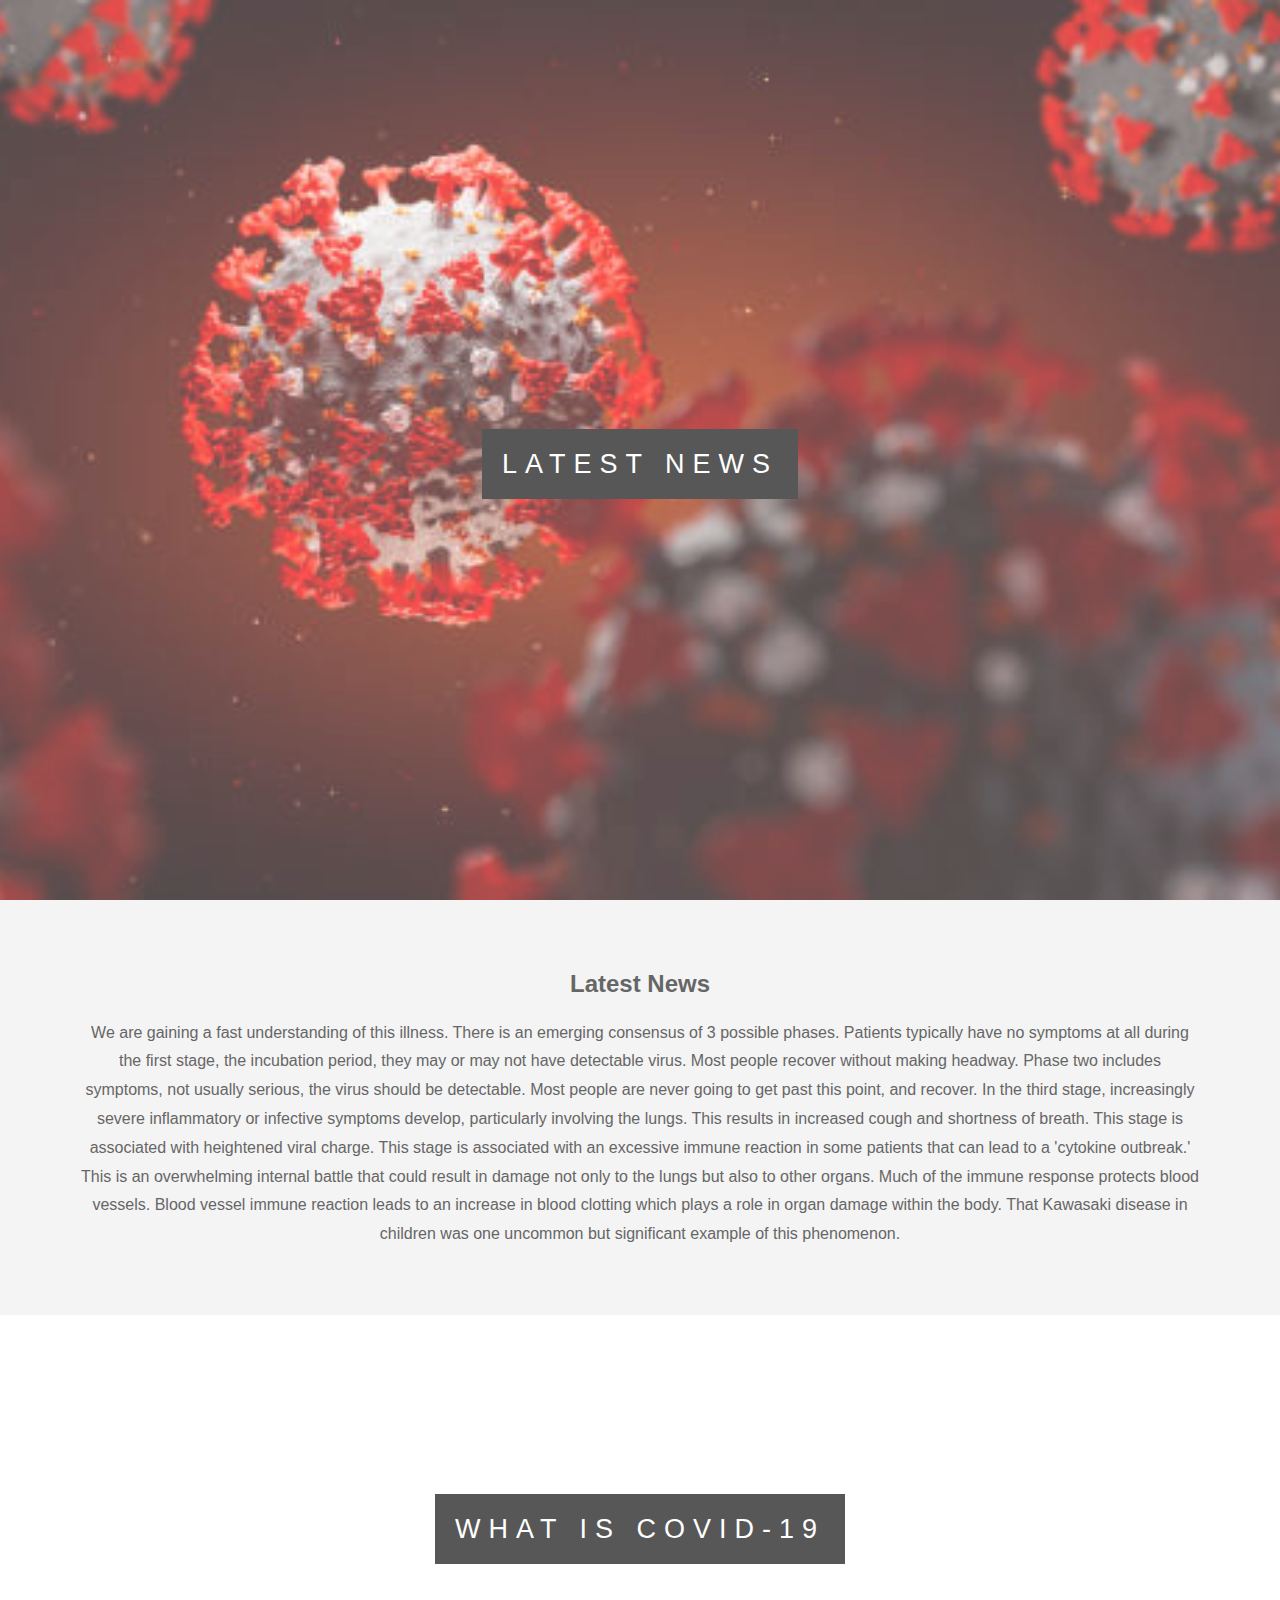
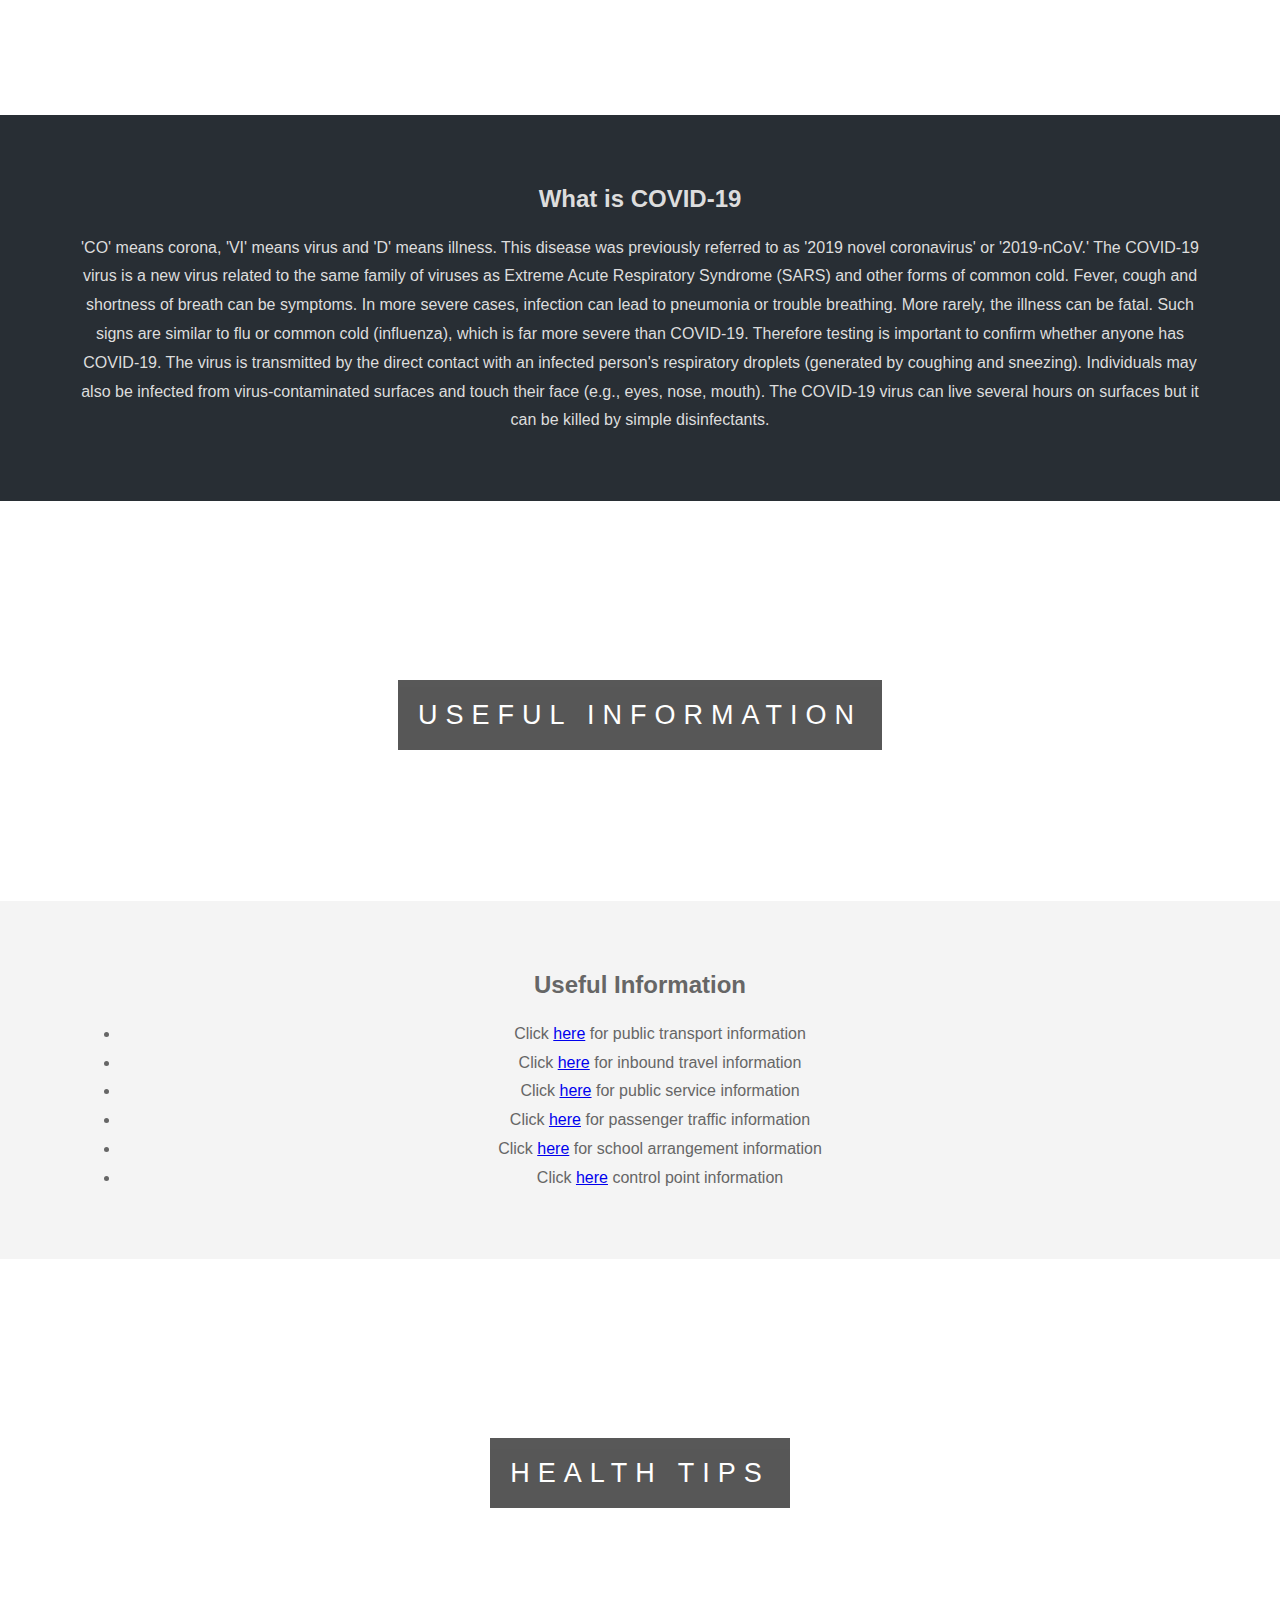
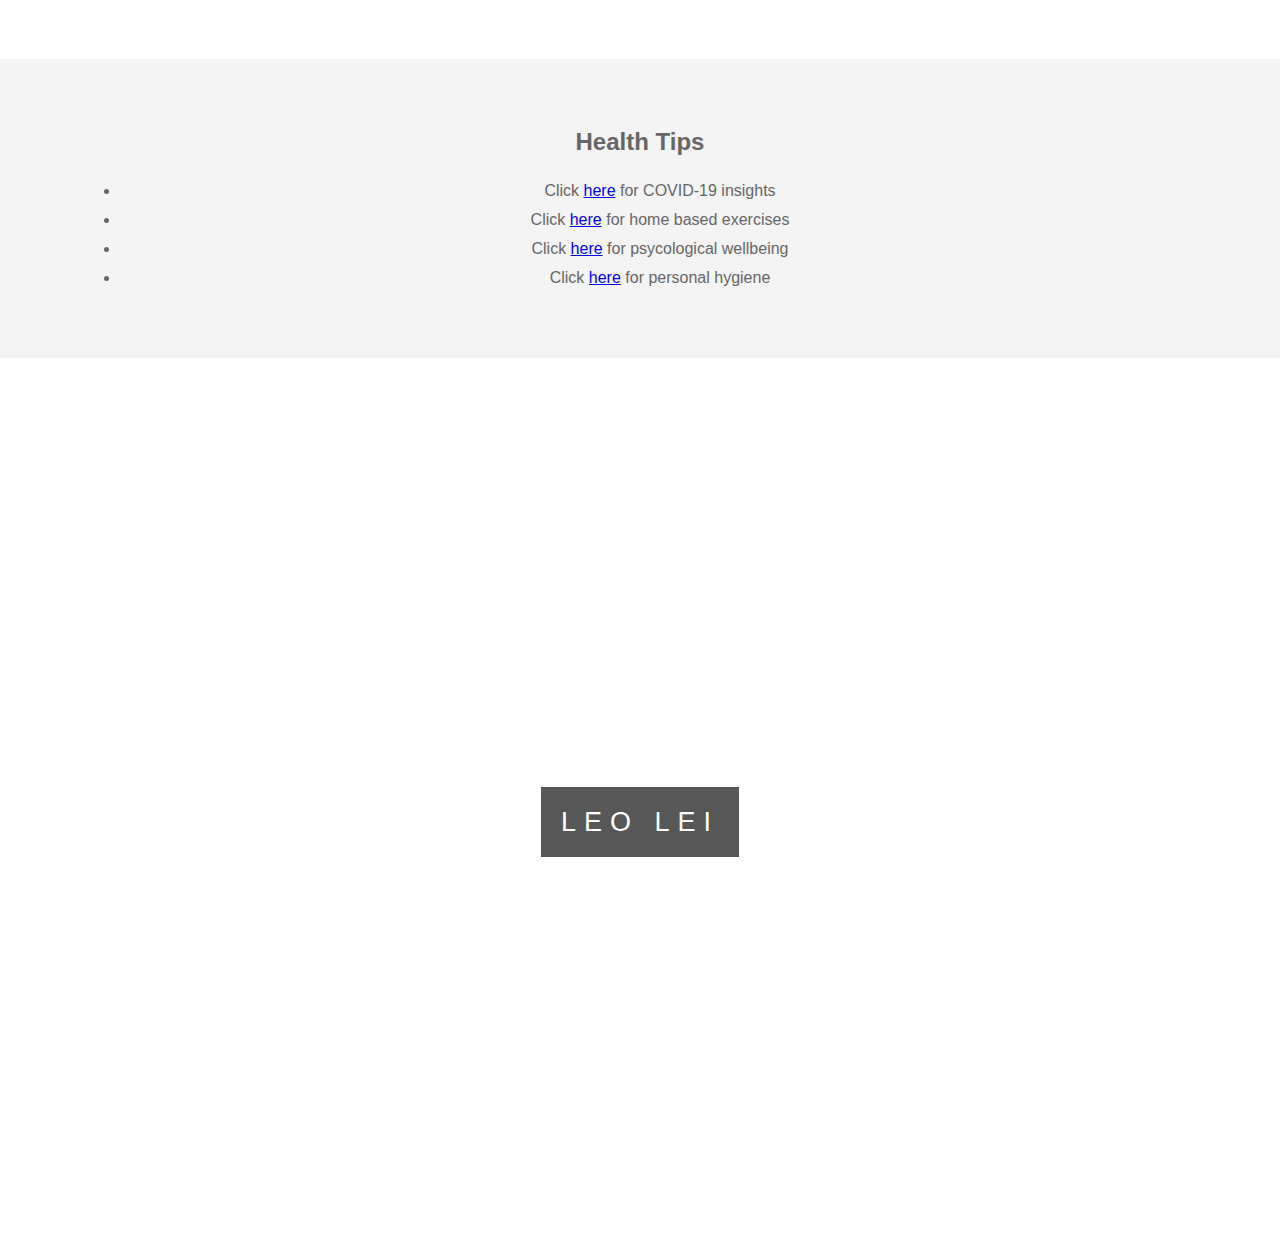
<file: index.html>
<!DOCTYPE html>
<html>
<head>
	<title>COVID-19</title>
	<link rel="stylesheet" type="text/css" href="css/style.css">
</head>
<body>
	<div class="pimg1">
		<div class="ptext">
			<span class="border">
				Latest News
			</span>
		</div>
	</div>

	<section class="section section-light">
		<h2>Latest News</h2>
		<p>
			We are gaining a fast understanding of this illness. There is an emerging consensus of 3 possible phases. Patients typically have no symptoms at all during the first stage, the incubation period, they may or may not have detectable virus. Most people recover without making headway. Phase two includes symptoms, not usually serious, the virus should be detectable. Most people are never going to get past this point, and recover. In the third stage, increasingly severe inflammatory or infective symptoms develop, particularly involving the lungs. This results in increased cough and shortness of breath. This stage is associated with heightened viral charge. This stage is associated with an excessive immune reaction in some patients that can lead to a 'cytokine outbreak.' This is an overwhelming internal battle that could result in damage not only to the lungs but also to other organs. Much of the immune response protects blood vessels. Blood vessel immune reaction leads to an increase in blood clotting which plays a role in organ damage within the body. That Kawasaki disease in children was one uncommon but significant example of this phenomenon.
		</p>
	</section>

	<div class="pimg2">
		<div class="ptext">
			<span class="border" trans>
				What is COVID-19 
			</span>
		</div>
	</div>

	<section class="section section-dark">
		<h2>What is COVID-19</h2>
		<p>
			'CO' means corona, 'VI' means virus and 'D' means illness. This disease was previously referred to as '2019 novel coronavirus' or '2019-nCoV.' The COVID-19 virus is a new virus related to the same family of viruses as Extreme Acute Respiratory Syndrome (SARS) and other forms of common cold. Fever, cough and shortness of breath can be symptoms. In more severe cases, infection can lead to pneumonia or trouble breathing. More rarely, the illness can be fatal. Such signs are similar to flu or common cold (influenza), which is far more severe than COVID-19. Therefore testing is important to confirm whether anyone has COVID-19. The virus is transmitted by the direct contact with an infected person's respiratory droplets (generated by coughing and sneezing). Individuals may also be infected from virus-contaminated surfaces and touch their face (e.g., eyes, nose, mouth). The COVID-19 virus can live several hours on surfaces but it can be killed by simple disinfectants.
		</p>
	</section>

	<div class="pimg3">
		<div class="ptext">
			<span class="border" trans>
				Useful Information
			</span>
		</div>
	</div>

	<section class="section section-light">
		<h2>Useful Information</h2>
		<ul>
			<li>Click <a href="https://www.coronavirus.gov.hk/eng/public-transport.html" target="_blank">here</a> for public transport information</li>
			<li>Click <a href="https://www.coronavirus.gov.hk/eng/inbound-travel.html" target="_blank">here</a> for inbound travel information</li>
			<li>Click <a href="https://www.coronavirus.gov.hk/eng/public-services.html" target="_blank">here</a> for public service information</li>
			<li>Click <a href="https://www.immd.gov.hk/eng/message_from_us/stat_menu.html" target="_blank">here</a> for passenger traffic information</li>
			<li>Click <a href="https://www.coronavirus.gov.hk/eng/school-arrangements.html" target="_blank">here</a> for school arrangement information</li>
			<li>Click <a href="https://www.coronavirus.gov.hk/eng/control-points.html" target="_blank">here</a> control point information</li>

		</ul>
	</section>

	<div class="pimg4">
		<div class="ptext">
			<span class="border" trans>
				Health Tips
			</span>
		</div>
	</div>

	<section class="section section-light">
		<h2>Health Tips</h2>
		<ul>
			<li>Click <a href="https://www.hku.hk/others/health-tips.html#advice" target="_blank">here</a> for COVID-19 insights</li>
			<li>Click <a href="https://www.hku.hk/others/health-tips.html#exercises" target="_blank">here</a> for home based exercises</li>
			<li>Click <a href="https://www.hku.hk/others/health-tips.html#wellbeing" target="_blank">here</a> for psycological wellbeing</li>
			<li>Click <a href="https://www.hku.hk/others/health-tips.html#hygiene" target="_blank">here</a> for personal hygiene</li>
		</ul>
	</section>

	<div class="pimg1">
		<div class="ptext">
			<span class="border">
				Leo Lei
			</span>
		</div>
	</div>
</body>
</html>
</file>
<file: css/style.css>
body, html{
	height:100%;
	margin:0;
	font-size:16px;
	font-family:"Lato", sans-serif;
	font-weight:400;
	line-height:1.8em;
	color:#666;
}

.pimg1, .pimg2, .pimg3, .pimg4{
	position:relative;
	opacity:0.70;
	background-position:center;
	background-size:cover;
	background-repeat:no-repeat;

	background-attachment:fixed;

	/* 
	fixed = parallax
	scroll = normal
	*/
}

.pimg1{
	background-image:url('../img/image1.jpg');
	min-height:100%;
}

.pimg2{
	background-image:url('../img/image2.jpg');
	min-height:400px;
}

.pimg3{
	background-image:url('../img/image3.jpg');
	min-height:400px;
}

.pimg4{
	background-image:url('../img/image4.jpg');
	min-height:400px;
}

.section{
	text-align:center;
	padding:50px 80px;
}

.section-light{
	background-color:#f4f4f4;
	color:#666;
}

.section-dark{
	background-color:#282e34;
	color:#ddd;
}

.ptext{
	position:absolute;
	top:50%;
	width:100%;
	text-align:center;
	color:#000;
	font-size:27px;
	letter-spacing:8px;
	text-transform:uppercase;
}

.ptext .border{
	background-color:#111;
	color:#fff;
	padding:20px;
}

.ptext .border.trans{
	background-color:transparent;
}

@media(max-width:568px){
	.pimg1, .pimg2, .pimg3{
		background-attachment:scroll;
	}
}
</file>
